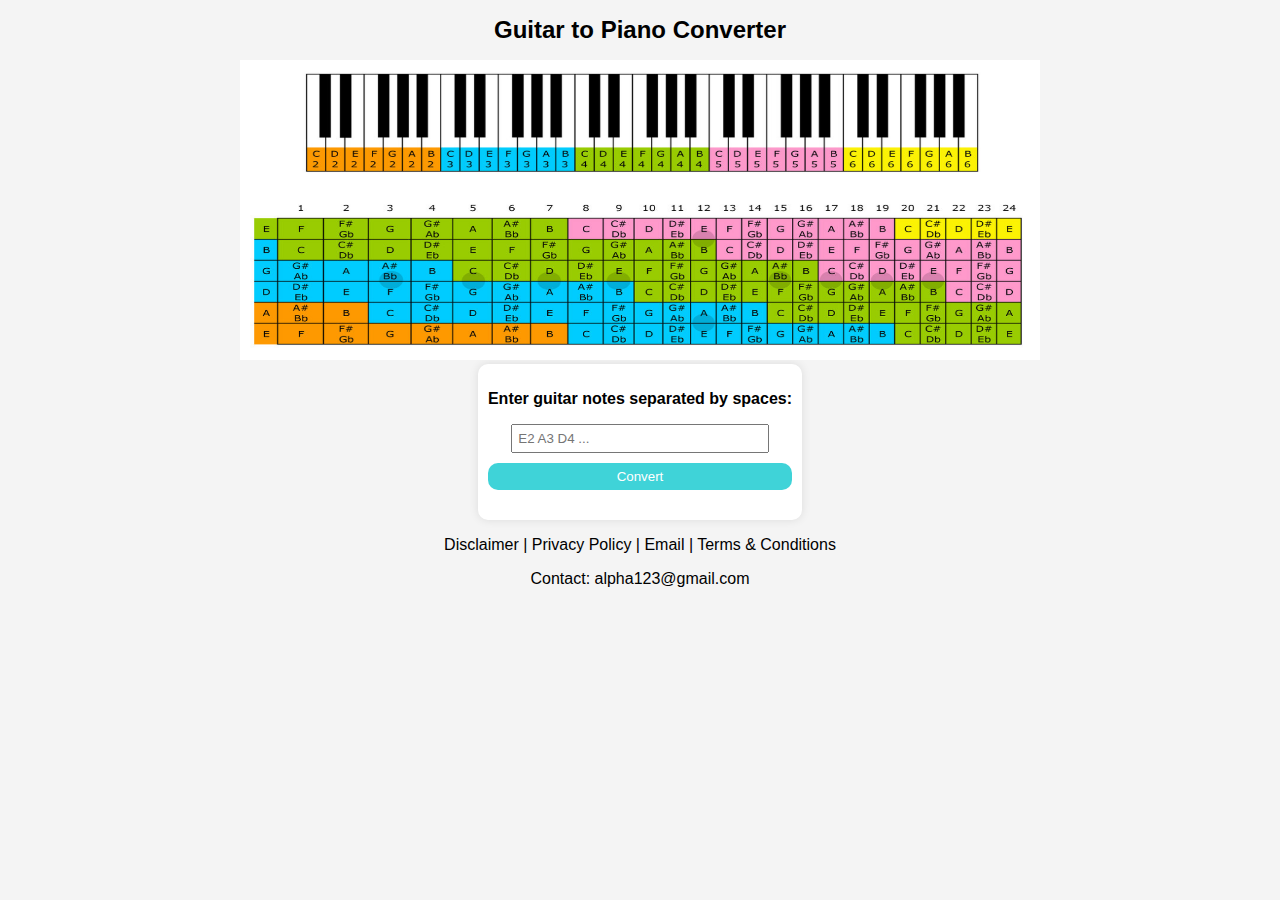
<file: index.html>
<!DOCTYPE html>
<html lang="en">
<head>
    <meta charset="UTF-8">
    <meta name="viewport" content="width=device-width, initial-scale=1, maximum-scale=1, user-scalable=0">
    <title>Guitar to Piano Converter</title>
    <link rel="stylesheet" href="style.css">
</head>

<body>
    <h1>Guitar to Piano Converter</h1>
    
    <img src="guitar.png">
    <div id="container">
        <p><b>Enter guitar notes separated by spaces:</b></p>
        <input type="text" id="inputNotes" placeholder="E2 A3 D4 ..." onkeyup="checkEnter(event)">
        <button onclick="convertNotes()">Convert</button>
        <div id="output"></div>
    </div>
    <script src="guitar.js"></script>

    <footer>
        <center>
            <p>Disclaimer | Privacy Policy | Email | Terms & Conditions</p>
            <p>Contact: alpha123@gmail.com</p>
        </center>
    </footer>
</body>
</html>
</file>
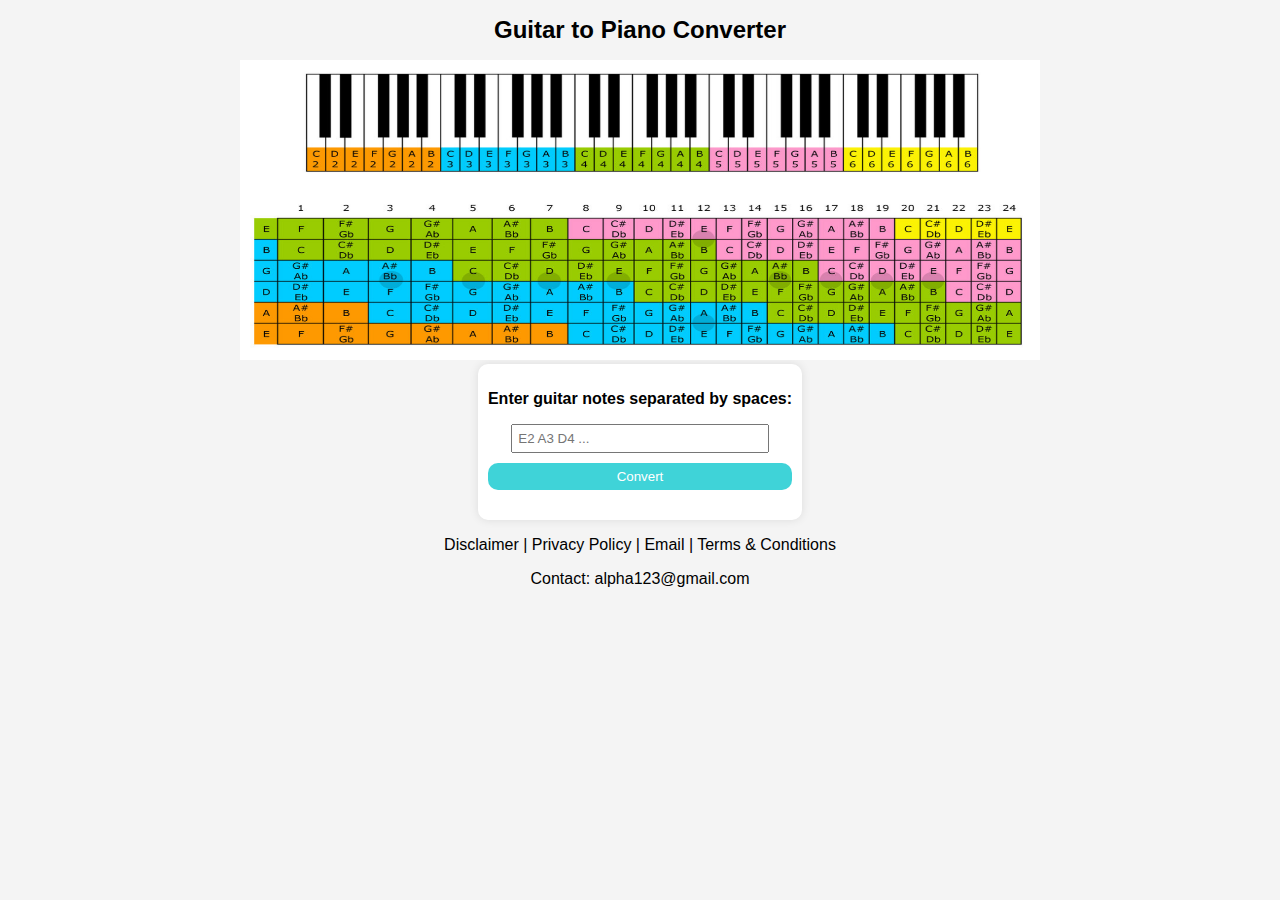
<file: guitar.html>
<!DOCTYPE html>
<html lang="en">
<head>
    <meta charset="UTF-8">
    <meta name="viewport" content="width=device-width, initial-scale=1, maximum-scale=1, user-scalable=0">
    <title>Guitar to Piano Converter</title>
    <link rel="stylesheet" href="style.css">
</head>

<body>
    <h1>Guitar to Piano Converter</h1>
    
    <img src="guitar.png">
    <div id="container">
        <p><b>Enter guitar notes separated by spaces:</b></p>
        <input type="text" id="inputNotes" placeholder="E2 A3 D4 ..." onkeyup="checkEnter(event)">
        <button onclick="convertNotes()">Convert</button>
        <div id="output"></div>
    </div>
    <script src="guitar.js"></script>
</body>

<footer>
    <center><p>Disclaimer | Privacy Policy | Email | Terms & Conditions</p>
    <p>Contact: alpha123@gmail.com</p> </center>
</footer>

</html>
</file>
<file: style.css>
body {
    font-family: Arial, sans-serif;
    background-color: #f4f4f4;
    text-align: center;
    margin: 10px;
}

img{
    height: 300px;
    width: 800px;
}
#container {
    padding-top: 50px;
    max-width: fit-content;
    margin: 0 auto;
    background-color: #fff;
    padding: 10px;
    border-radius: 10px;
    box-shadow: 0 0 10px rgba(0, 0, 0, 0.1);
}

input {
    padding: 5px;
    margin-bottom: 10px;
    width: 80%;
}

button {
    padding: 2% 5%;
    background-color: #3fd3d8;
    color: #fff;
    border: none;
    
    border-radius: 10px;
    cursor: pointer;
    width: 100%;
}

button:hover {
    background-color: #668fe7;
}

#output {
    margin-top: 20px;
}

h1 {
    font-size: 24px;
}
</file>
